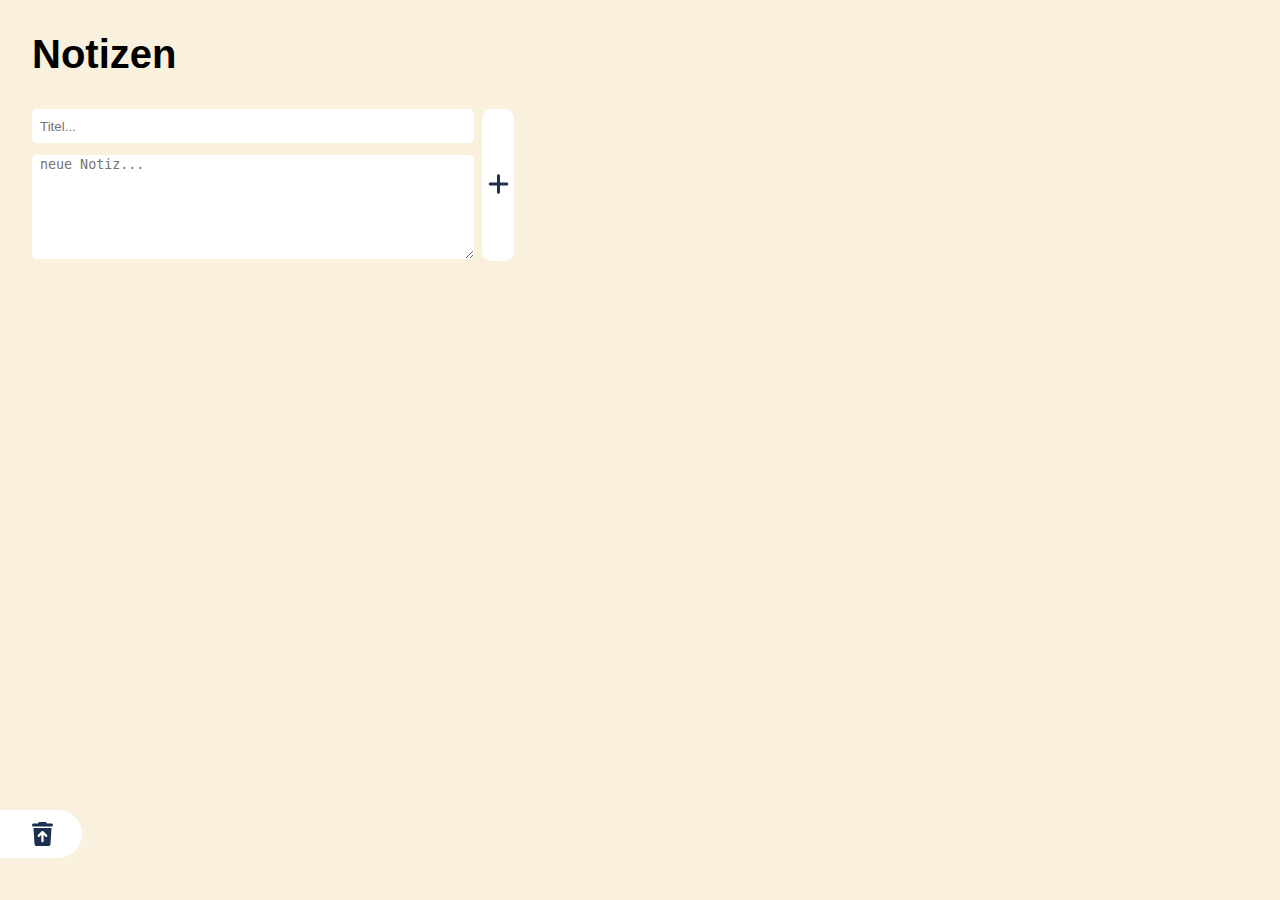
<file: index.html>
<!DOCTYPE html>
<html lang="en">

<head>
    <meta charset="UTF-8">
    <meta name="viewport" content="width=device-width, initial-scale=1.0">
    <title>Notizen</title>
    <link rel="icon" type="image/x-icon" href="./img/notes.svg">

    <link rel="stylesheet" href="style.css">
    <script src="script.js"></script>
</head>

<body onload="render()">
    <div id="content" class="content"></div>
    <a href="./trash.html" class="trash">gelöschte Notizen <img class="unTrashIcon" src="./img/untrash.svg" alt=""></a>

</body>

</html>
</file>
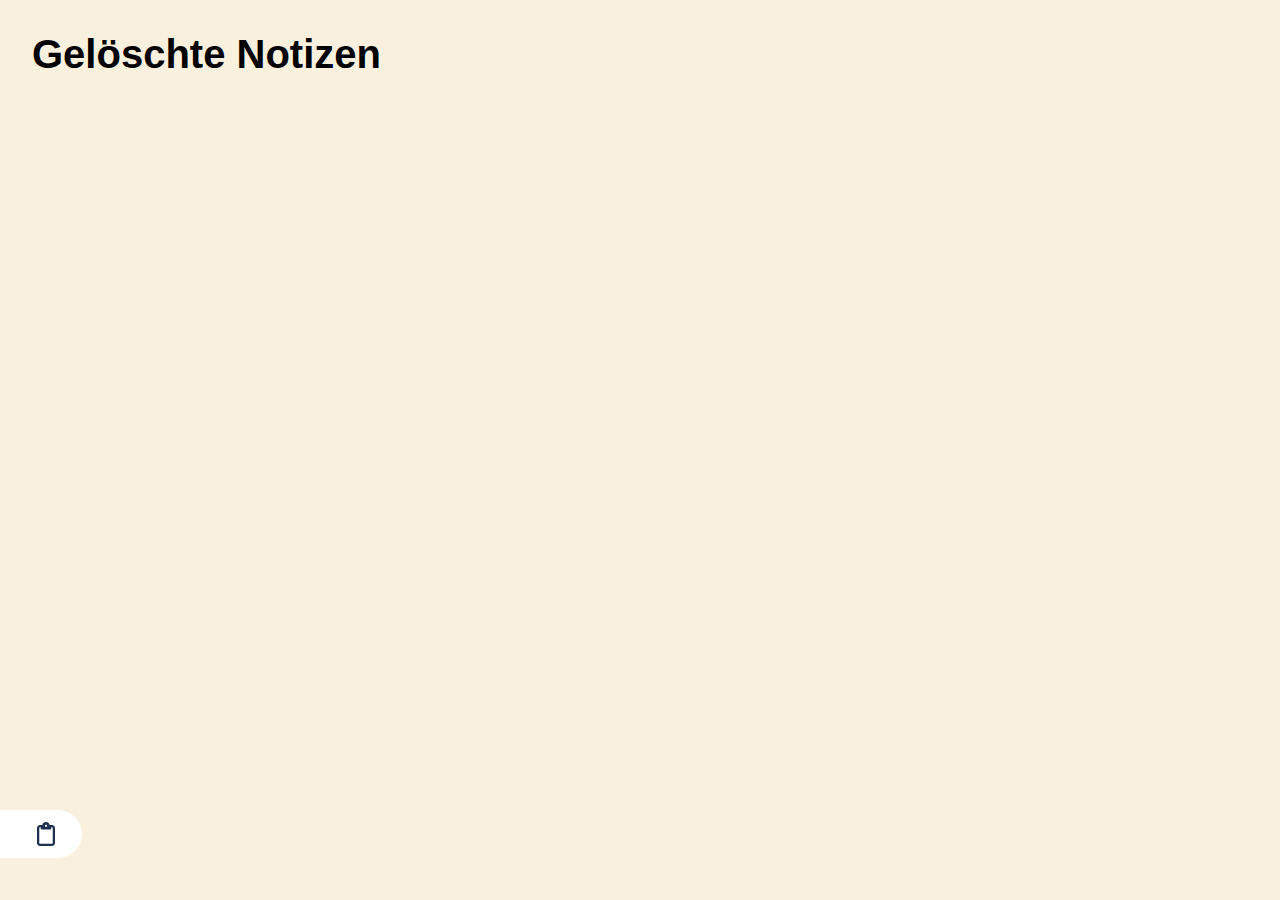
<file: trash.html>
<!DOCTYPE html>
<html lang="en">
<head>
    <meta charset="UTF-8">
    <meta name="viewport" content="width=device-width, initial-scale=1.0">
    <title>Papierkorb</title>
    <link rel="icon" type="image/x-icon" href="./img/notes.svg">
    <link rel="stylesheet" href="style.css">
    <script src="script.js"></script>
</head>
<body onload="renderTrash()">
        <div class="content" id="trashContent"></div>
        <a href="./index.html" class="trash">Notizen <img class="backToNotesIcon" src="./img/notes.svg" alt=""></a>
    
</body>
</html>
</file>
<file: style.css>
html {
    font-family: sans-serif;
    margin: 0;
    overflow: hidden;
}

body {
    margin: 0;
    background-color: rgb(249, 241, 221);
}

h1 {
    font-size: 40px;
    margin: 32px 0 32px 32px;
}

h4 {
    margin-top: 0;
    margin-bottom: 12px;
}

.head {
    height: 180px;
    display: flex;
}

.inputs {
    height: 160px;
    display: flex;
    flex-direction: column;
    margin-left: 32px;
}

#newTitle {
    margin: 0 0 12px 0;
    height: 32px;
    width: 432px;
    border-radius: 5px;
    border: none;
    padding-left: 8px;
}

#newNote {
    height: 100px;
    margin: 0 8px 0 0px;
    width: 432px;
    border-radius: 5px;
    border: none;
    padding-left: 8px;
}

.addNewNoteBtn {
    height: 152px;
    width: 32px;
    border: none;
    border-radius: 10px;
    background-color: white;
    transition: height 0.1s;
    transition: width 0.1s;
}

.addNewNoteBtn:hover {
    cursor: pointer;
    height: 154px;
    width: 35px;
}

.plusIcon {
    height: 24px;
    transition: height 0.1s;
}

.plusIcon:hover {
    height: 26px;
}

.notesContainer {
    margin-left: 32px;
    height: 48vh;
    display: flex;
    flex-wrap: wrap;
    min-height: 200px;
    overflow: scroll;
}

.note {
    border: none;
    background-color: white;
    margin: 0px 32px 32px 0px;
    padding: 12px;
    height: 100px;
    width: 200px;
    border-radius: 12px;
    display: flex;
    flex-direction: row;
    justify-content: space-between;
}

.noteText {
    width: 170px;
    overflow: hidden;
}

.delete {
    justify-content: space-between;
    flex-direction: column;
    display: flex;
}

.notesBtn {
    background-color: white;
    border: none;
}

.notesIcon {
    height: 20px;
    transition: height 0.15s;
}

.notesIcon:hover {
    cursor: pointer;
    height: 22px;
}

.trash {
    display: flex;
    align-items: center;
    position: absolute;
    top: 90vh;
    height: 48px;
    width: 225px;
    background-color: white;
    border-radius: 0 24px 24px 0;
    padding: 0 0 0 32px;
    margin-left: -175px;
    transition: margin-left 0.5s;
    text-decoration: none;
    color: black;
}

.trash:hover {
    margin-left: 0;
    cursor: pointer;
}

.unTrashIcon {
    height: 24px;
    margin: 0 24px 0 48px;
    transition: height 0.1s;
}

.unTrashIcon:hover {
    height: 26px;
}

.backToNotesIcon {
    height: 24px;
    margin: 0 24px 0 126px;
    transition: height 0.1s;
}

.backToNotesIcon:hover {
    height: 26px;
}

@media only screen and (max-width: 600px) {

    html {
        font-size: 16px;
    }

    h1 {
        font-size: 24px;
        margin: 12px 0 24px 24px;
    }

    h4 {
        margin-top: 0;
        margin-bottom: 12px;
    }

    .head {
        height: 182px;
    }

    input {
        font-size: 12px;
    }

    #newTitle {
        width: 188px;
    }

    #newNote {
        width: 188px;
    }

    .plusIcon {
        height: 18px;
    }

    .trash {
        top: 90vh;
    }

    .addNewNoteBtn {
        width: 24px;
        display: flex;
        justify-content: center;
        align-items: center;
    }

    .addNewNoteBtn:hover {
        height: 152px;
        width: 24px;
    }

    .plusIcon{
        height: 24px;
    }
    .notesContainer{
        height: 55vh;
    }

    .plusIcon:hover {
        height: 24px;
    }

    .unTrashIcon:hover {
        height: 24px;
    }

    .backToNotesIcon:hover {
        height: 24px;
    }

    .trash:hover {
        margin-left: -175px;
    }
}
</file>
